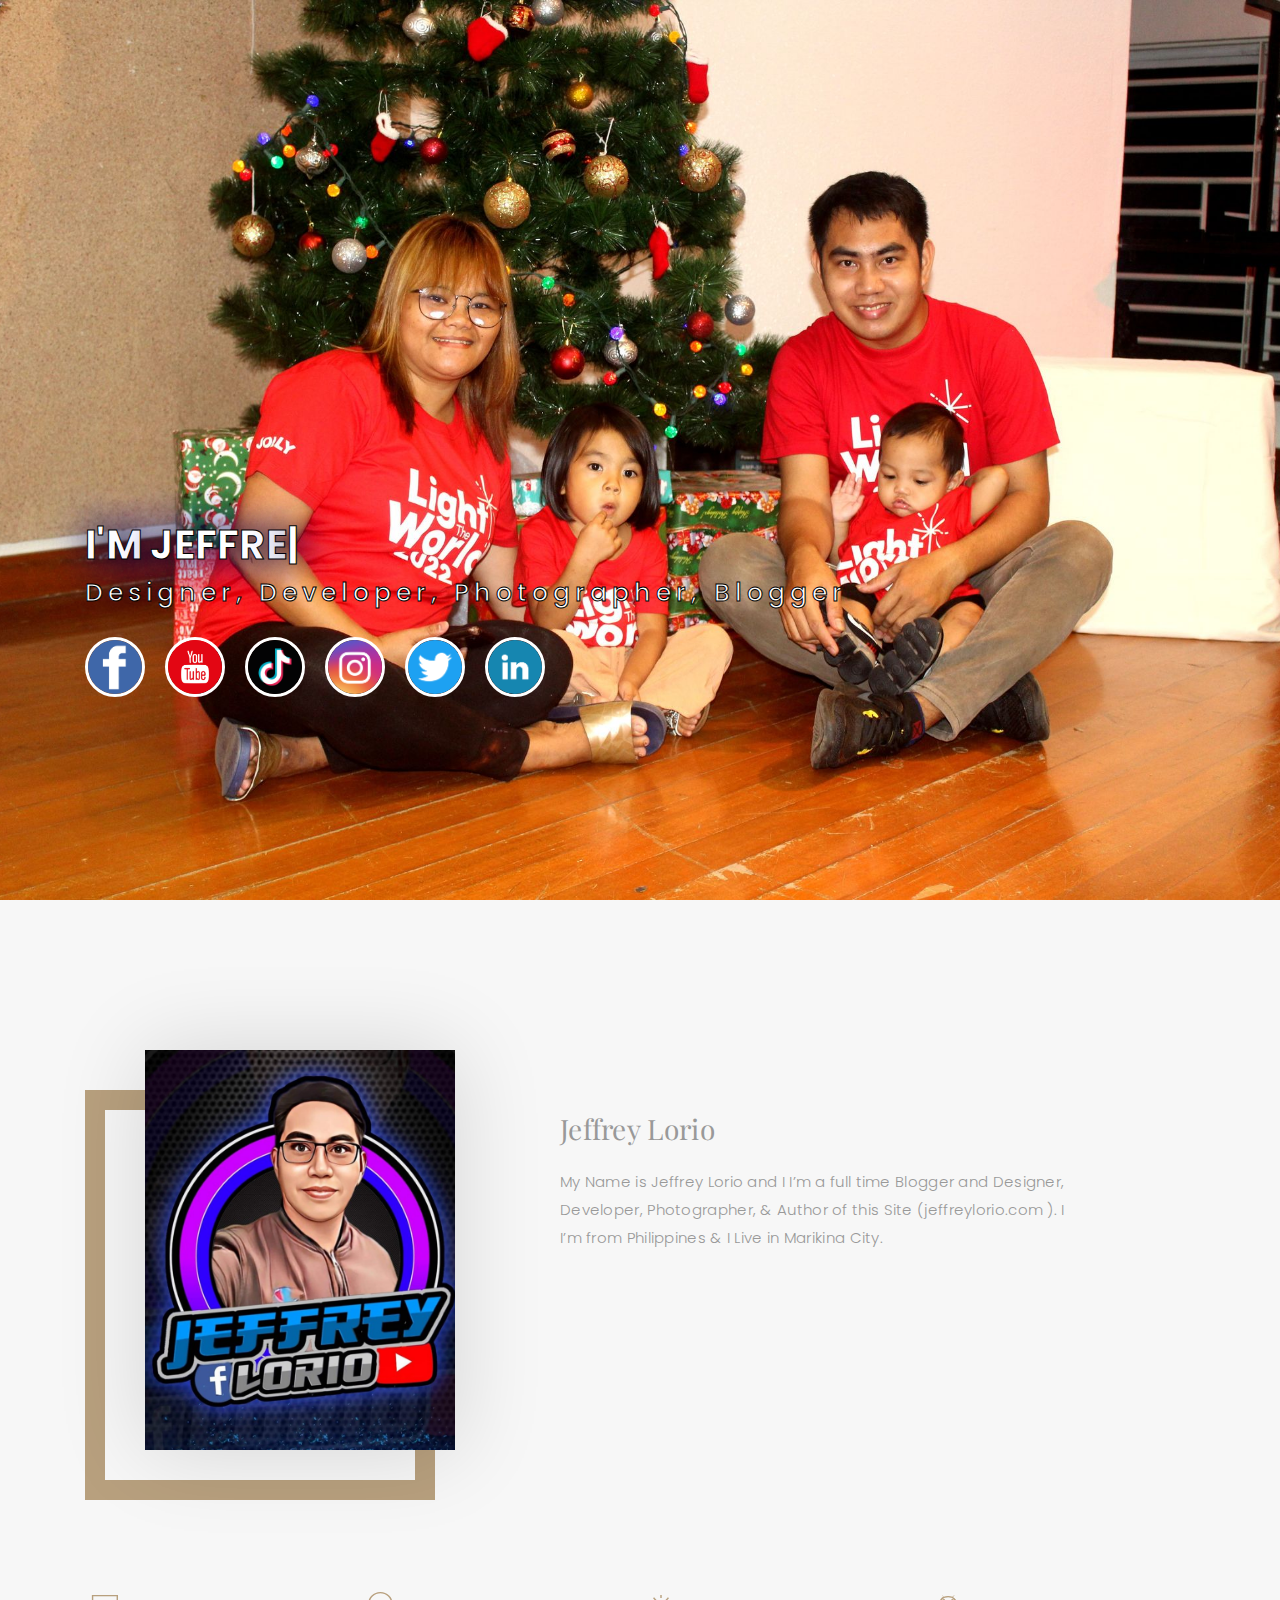
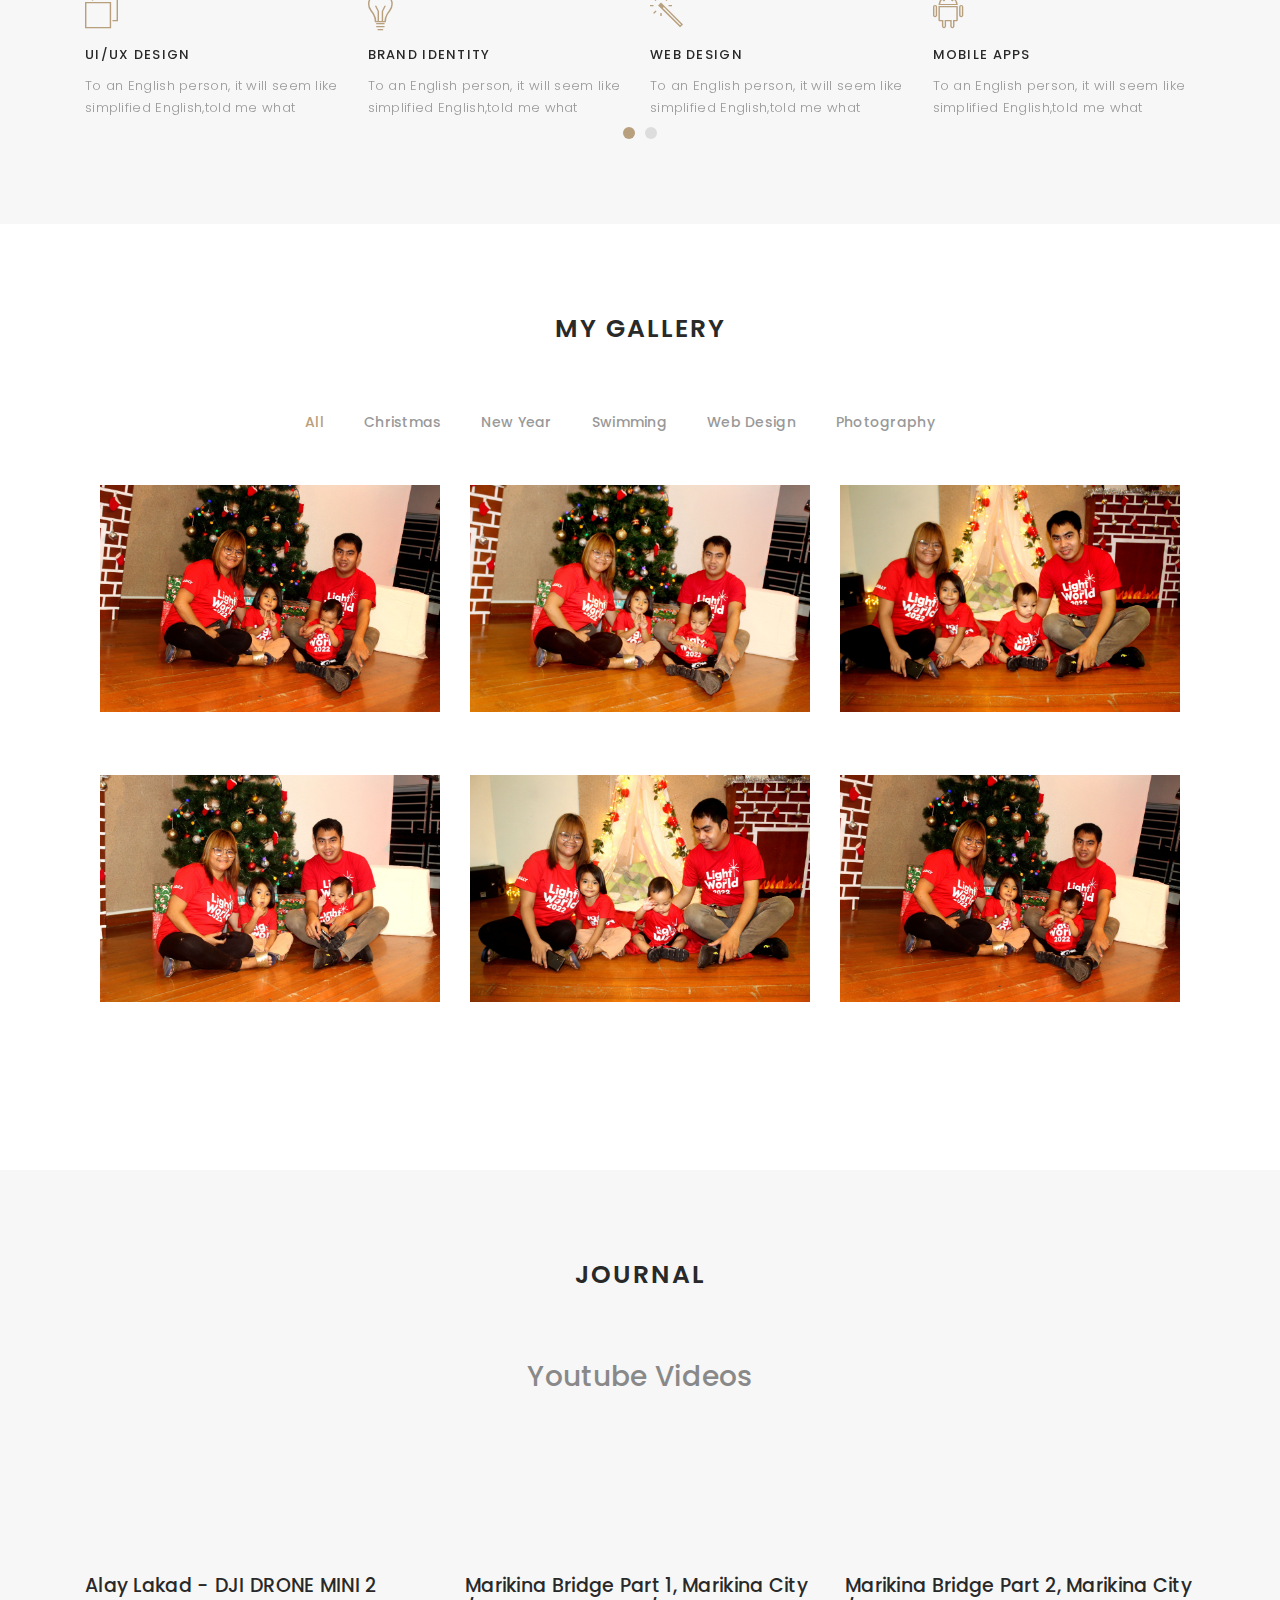
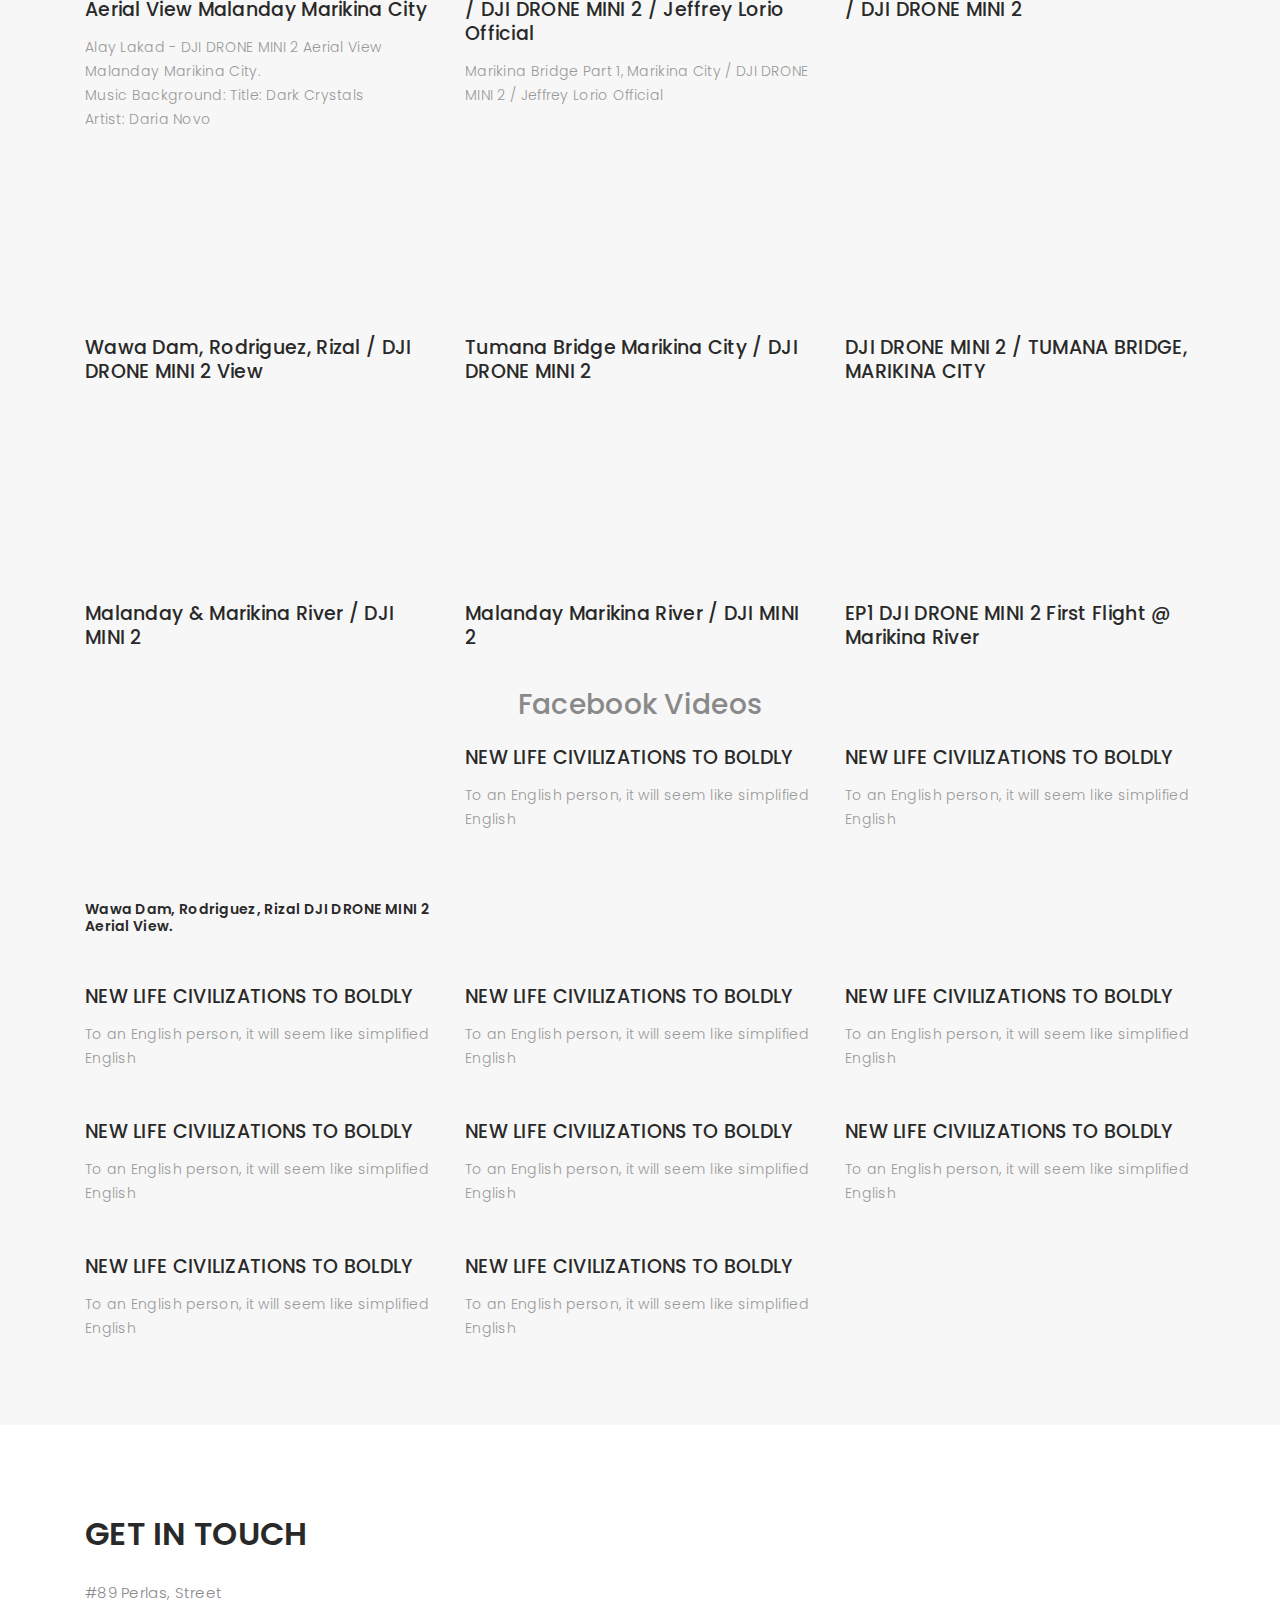
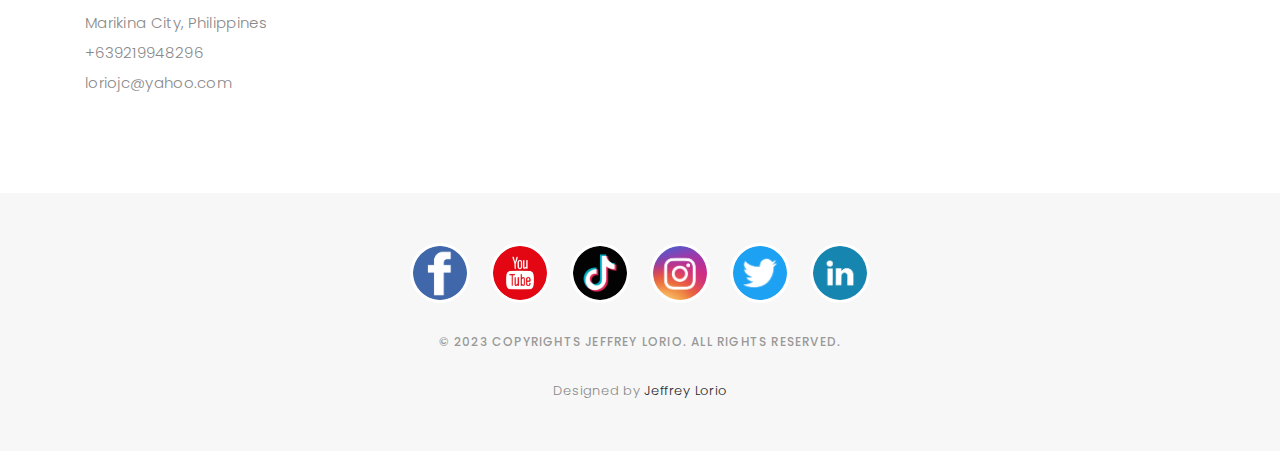
<file: index.html>
<!DOCTYPE html>
<html lang="en">

<head>
  <!-- meta -->
  <meta name="facebook-domain-verification" content="1snrlpv81e99kin73t524n8pfy1gpe" />
  <meta name="facebook-domain-verification" content="gnbxx4c1v039atag411niq897tnkrk" />
  <meta charset="utf-8">
  <meta content="width=device-width, initial-scale=1.0" name="viewport">

  <title>Jeffrey Lorio</title>
  <meta content="" name="keywords">
  <meta content="" name="description">

  <!-- Google Fonts -->
  <link href="https://fonts.googleapis.com/css?family=Poppins:300,300i,400,400i,500,500i,600,600i,700,700i|Playfair+Display:400,400i,700,700i,900,900i" rel="stylesheet">

  <!-- Bootstrap CSS File -->
  <link href="lib/bootstrap/css/bootstrap.min.css" rel="stylesheet">

  <!-- Libraries CSS Files -->
  <link href="lib/ionicons/css/ionicons.min.css" rel="stylesheet">
  <link href="lib/owlcarousel/assets/owl.carousel.min.css" rel="stylesheet">
  <link href="lib/magnific-popup/magnific-popup.css" rel="stylesheet">
  <link href="lib/hover/hover.min.css" rel="stylesheet">

  <!-- Main Stylesheet File -->
  <link href="css/style.css" rel="stylesheet">

  <!-- Responsive css -->
  <link href="css/responsive.css" rel="stylesheet">

  <!-- Favicon -->
  <link rel="shortcut icon" href="images/favicon.png">

  <!-- =======================================================
    Theme Name: Folio
    Theme URL: https://bootstrapmade.com/folio-bootstrap-portfolio-template/
    Author: BootstrapMade.com
    Author URL: https://bootstrapmade.com
  ======================================================= -->
</head>

<body>

  
  <!-- start section navbar -->
  <nav id="main-nav">
    <div class="row">
      <div class="container">

        <div class="logo">
          <a href="index.html"><img src="images/logo.png" alt="logo"></a>
        </div>

        <div class="responsive"><i data-icon="m" class="ion-navicon-round"></i></div>

        <ul class="nav-menu list-unstyled"> 
          <li><a href="#header" class="smoothScroll">Home</a></li>
          <li><a href="#about" class="smoothScroll">About</a></li>
          <li><a href="#portfolio" class="smoothScroll">My Gallery</a></li>
          <li><a href="#journal" class="smoothScroll">Blog</a></li>
          <li><a href="#contact" class="smoothScroll">Contact</a></li>
        </ul>
         <!-- google plugins -->
          <script async src="https://cse.google.com/cse.js?cx=87b4c21910dfd40d7">
          </script>
          <div class="gcse-search"></div>
          <!-- end of google plugins -->

      </div>
    </div>
  </nav>
  <!-- End section navbar -->


  <!-- start section header -->
  <div id="header" class="home">

    <div class="container">
      <div class="header-content">
        <h1>I'm <span class="typed"></span></h1>
        <p>designer, developer, photographer, blogger</p>

        <ul class="list-unstyled list-social">
           <li><a href="https://www.facebook.com/jeffreylorio26"><img src="images/icons/facebook.png" alt="facebook" class="img-icons"></a></li>
           <li><a href="https://www.youtube.com/@jeffreylorio"><img src="images/icons/youtube.png" alt="youtube" class="img-icons"></a></li>
           <li><a href="https://www.tiktok.com/@jeffreycondatlori"><img src="images/icons/tiktok.png" alt="tiktok" class="img-icons"></a></li>
           <li><a href="https://www.instagram.com/jeffreylorio"><img src="images/icons/instagram.png" alt="instagram" class="img-icons"></a></li>
           <li><a href="#"><img src="images/icons/twitter.png" alt="twitter" class="img-icons"></a></li>
           <li><a href="https://www.linkedin.com/in/jeffreylorioofficial"><img src="images/icons/LinkedIn.png" alt="LinkedIn" class="img-icons"></a></li>
           
        </ul>
      </div>
    </div>
  </div>
  <!-- End section header -->


  <!-- start section about us -->
  <div id="about" class="paddsection">
    <div class="container">
      <div class="row justify-content-between">

        <div class="col-lg-4 ">
          <div class="div-img-bg">
            <div class="about-img">
              <img src="images/me.jpg" class="img-responsive" alt="me">
            </div>
          </div>
        </div>

        <div class="col-lg-7">
          <div class="about-descr">

            <p class="p-heading">Jeffrey Lorio</p>
            <p class="separator">My Name is Jeffrey Lorio and I I’m a full time Blogger and Designer, Developer, Photographer, & Author of this Site (jeffreylorio.com ). I I’m  from Philippines & I Live in Marikina City.</p>

          </div>

        </div>
      </div>
    </div>
  </div>
  <!-- end section about us -->


  <!-- start section services -->
  <div id="services">
    <div class="container">

        <div class="services-carousel owl-theme">

          <div class="services-block">

            <i class="ion-ios-browsers-outline"></i>
            <span>UI/UX DESIGN</span>
            <p class="separator">To an English person, it will seem like simplified English,told me what </p>

          </div>

          <div class="services-block">

            <i class="ion-ios-lightbulb-outline"></i>
            <span>BRAND IDENTITY</span>
            <p class="separator">To an English person, it will seem like simplified English,told me what </p>

          </div>

          <div class="services-block">

            <i class="ion-ios-color-wand-outline"></i>
            <span>WEB DESIGN</span>
            <p class="separator">To an English person, it will seem like simplified English,told me what </p>

          </div>

          <div class="services-block">

            <i class="ion-social-android-outline"></i>
            <span>MOBILE APPS</span>
            <p class="separator">To an English person, it will seem like simplified English,told me what </p>

          </div>

          <div class="services-block">

            <i class="ion-ios-analytics-outline"></i>
            <span>Analytics</span>
            <p class="separator">To an English person, it will seem like simplified English,told me what </p>

          </div>

          <div class="services-block">

            <i class="ion-ios-camera-outline"></i>
            <span>PHOTOGRAPHY</span>
            <p class="separator">To an English person, it will seem like simplified English,told me what </p>

          </div>

        </div>

    </div>

  </div>
  <!-- end section services -->


  <!-- start section portfolio -->
  <div id="portfolio" class="text-center paddsection">

    <div class="container">
      <div class="section-title text-center">
        <h2>My Gallery</h2>
      </div>
    </div>

    <div class="container">
      <div class="row">
        <div class="col-md-12">

          <div class="portfolio-list">

            <ul class="nav list-unstyled" id="portfolio-flters">
              <li class="filter filter-active" data-filter=".all">all</li>
              <li class="filter" data-filter=".branding">Christmas</li>
              <li class="filter" data-filter=".mockups">New Year</li>
              <li class="filter" data-filter=".uikits">Swimming</li>
              <li class="filter" data-filter=".webdesign">web design</li>
              <li class="filter" data-filter=".photography">photography</li>
            </ul>

          </div>

          <div class="portfolio-container">

            <div class="col-lg-4 col-md-6 portfolio-thumbnail all branding uikits webdesign">
              <a class="popup-img" href="images/portfolio/1.jpg">
                <img src="images/portfolio/1.jpg" alt="img">
              </a>
            </div>

            <div class="col-lg-4 col-md-6 portfolio-thumbnail all mockups uikits photography">
              <a class="popup-img" href="images/portfolio/2.jpg">
                <img src="images/portfolio/2.jpg"  alt="img">
              </a>
            </div>

            <div class="col-lg-4 col-md-6 portfolio-thumbnail all branding webdesig photographyn">
              <a class="popup-img" href="images/portfolio/3.jpg">
                <img src="images/portfolio/3.jpg" alt="img">
              </a>
            </div>

            <div class="col-lg-4 col-md-6 portfolio-thumbnail all mockups webdesign photography">
              <a class="popup-img" href="images/portfolio/4.jpg">
                <img src="images/portfolio/4.jpg" alt="img">
              </a>
            </div>

            <div class="col-lg-4 col-md-6 portfolio-thumbnail all branding uikits photography">
              <a class="popup-img" href="images/portfolio/5.jpg">
                <img src="images/portfolio/5.jpg" alt="img">
              </a>
            </div>

            <div class="col-lg-4 col-md-6 portfolio-thumbnail all mockups uikits webdesign">
              <a class="popup-img" href="images/portfolio/6.jpg">
                <img src="images/portfolio/6.jpg" alt="img">
              </a>
            </div>

          </div>
        </div>
      </div>
    </div>

  </div>
  <!-- End section portfolio -->


  <!-- start section journal -->
  <div id="journal" class="text-left paddsection">

    <div class="container">
      <div class="section-title text-center">
        <h2>journal</h2>
      </div>
    </div>

    <div class="container">
      <div class="journal-block">
        
        <div>
          <h3 style="text-align: center;">Youtube Videos</h3>
        </div>
        <div class="row">

          <div class="col-lg-4 col-md-6">
            <div class="journal-info">

<!--               <a href="">blog-single.html<img src="images/blog-post-1.jpg" class="img-responsive" alt="img"></a> -->
               <iframe  src="https://www.youtube.com/embed/D67USR6W3lQ" title="YouTube video player" frameborder="0" allow="accelerometer; autoplay; clipboard-write; encrypted-media; gyroscope; picture-in-picture; web-share" allowfullscreen></iframe>
             
              <div class="journal-txt">

                <h4><a href="https://youtu.be/D67USR6W3lQ">Alay Lakad - DJI DRONE MINI 2 Aerial View Malanday Marikina City</a></h4>
                <p class="separator"> Alay Lakad - DJI DRONE MINI 2 Aerial View Malanday Marikina City.</p>
                <p>Music Background: Title: Dark Crystals</p>
                <p>Artist: Daria Novo</p>
              </div>
            </div>
          </div>
          
          <div class="col-lg-4 col-md-6">
            <div class="journal-info">
<!--               <a href=""><img src="images/blog-post-2.jpg" class="img-responsive" alt="img"></a> -->
              <iframe src="https://www.youtube.com/embed/Lg07vvWUYMY" title="YouTube video player" frameborder="0" allow="accelerometer; autoplay; clipboard-write; encrypted-media; gyroscope; picture-in-picture; web-share" allowfullscreen></iframe>
              <div class="journal-txt">
                <h4><a>Marikina Bridge Part 1, Marikina City / DJI DRONE MINI 2 / Jeffrey Lorio Official</a></h4>
                <p class="separator">Marikina Bridge Part 1, Marikina City / DJI DRONE MINI 2 / Jeffrey Lorio Official
                </p>
              </div>
            </div>
          </div>

          <div class="col-lg-4 col-md-6">
            <div class="journal-info">
  <!--        <a href=""><img src="images/blog-post-3.jpg" class="img-responsive" alt="img"></a> -->
             <iframe src="https://www.youtube.com/embed/uToIGL6GZNo" title="YouTube video player" frameborder="0" allow="accelerometer; autoplay; clipboard-write; encrypted-media; gyroscope; picture-in-picture; web-share" allowfullscreen></iframe>
              <div class="journal-txt">
                <h4><a>Marikina Bridge Part 2, Marikina City / DJI DRONE MINI 2</a></h4>
                <p class="separator">
                </p>
              </div>
            </div>
          </div>
          
         
          <div class="col-lg-4 col-md-6">
            <div class="journal-info">
    <!--      <a><img src="images/blog-post-4.jpg" class="img-responsive" alt="img"></a> -->
             <iframe src="https://www.youtube.com/embed/qSOPVNP46yo" title="YouTube video player" frameborder="0" allow="accelerometer; autoplay; clipboard-write; encrypted-media; gyroscope; picture-in-picture; web-share" allowfullscreen></iframe>
              <div class="journal-txt">
                <h4><a>Wawa Dam, Rodriguez, Rizal / DJI DRONE MINI 2 View</a></h4>
                <p class="separator">
                </p>
              </div>
            </div>
          </div>
          <!--end copy-->
          
           
          <div class="col-lg-4 col-md-6">
            <div class="journal-info">
    <!--       <a><img src="images/blog-post-5.jpg" class="img-responsive" alt="img"></a>  -->
             <iframe src="https://www.youtube.com/embed/RERdwPzhQMQ" title="YouTube video player" frameborder="0" allow="accelerometer; autoplay; clipboard-write; encrypted-media; gyroscope; picture-in-picture; web-share" allowfullscreen></iframe>
              <div class="journal-txt">
                <h4><a>Tumana Bridge Marikina City / DJI DRONE MINI 2</a></h4>
                <p class="separator">
                </p>
              </div>
            </div>
          </div>
          <!--end copy-->
          
          
          <div class="col-lg-4 col-md-6">
            <div class="journal-info">
          <!--    <a><img src="images/blog-post-6.jpg" class="img-responsive" alt="img"></a>  -->
              <iframe src="https://www.youtube.com/embed/WElVs4HtCqU" title="YouTube video player" frameborder="0" allow="accelerometer; autoplay; clipboard-write; encrypted-media; gyroscope; picture-in-picture; web-share" allowfullscreen></iframe>  
              <div class="journal-txt">
              <h4><a>DJI DRONE MINI 2 / TUMANA BRIDGE, MARIKINA CITY</a></h4>
              <p class="separator">
                </p>
              </div>
            </div>
          </div>
          <!--end copy-->
          
       
          <div class="col-lg-4 col-md-6">
            <div class="journal-info">
         <!--     <a><img src="images/blog-post-7.jpg" class="img-responsive" alt="img"></a>  -->
              <iframe src="https://www.youtube.com/embed/hgqkPUeEt34" title="YouTube video player" frameborder="0" allow="accelerometer; autoplay; clipboard-write; encrypted-media; gyroscope; picture-in-picture; web-share" allowfullscreen></iframe>
              <div class="journal-txt">
                <h4><a>Malanday & Marikina River / DJI MINI 2</a></h4>
                <p class="separator">
                </p>
              </div>
            </div>
          </div>
          <!--end copy-->
          
          
          <div class="col-lg-4 col-md-6">
            <div class="journal-info">
         <!--     <a><img src="images/blog-post-8.jpg" class="img-responsive" alt="img"></a>  -->
              <iframe src="https://www.youtube.com/embed/1OZ2jicxDRc" title="YouTube video player" frameborder="0" allow="accelerometer; autoplay; clipboard-write; encrypted-media; gyroscope; picture-in-picture; web-share" allowfullscreen></iframe>
              <div class="journal-txt">
                <h4><a>Malanday Marikina River / DJI MINI 2</a></h4>
                <p class="separator">
                </p>
              </div>
            </div>
          </div>
          <!--end copy-->
          
           
          <div class="col-lg-4 col-md-6">
            <div class="journal-info">
        <!--    <a><img src="images/blog-post-9.jpg" class="img-responsive" alt="img"></a>  -->
              <iframe src="https://www.youtube.com/embed/cZU-kNMGG9I" title="YouTube video player" frameborder="0" allow="accelerometer; autoplay; clipboard-write; encrypted-media; gyroscope; picture-in-picture; web-share" allowfullscreen></iframe>
              <div class="journal-txt">
                <h4><a>EP1 DJI DRONE MINI 2 First Flight @ Marikina River</a></h4>
                <p class="separator">
                </p>
              </div>
            </div>
          </div>
          <!--end copy-->
        </div>
        
        
        <div>
          <h3 style="text-align: center;">Facebook Videos</h3>
        </div>
        
        <div class="row">
          <div class="col-lg-4 col-md-6">
            <div class="journal-info">
    <!--          <a><img src="images/blog-post-10.jpg" class="img-responsive" alt="img"></a>  -->
              <iframe src="https://www.facebook.com/plugins/video.php?height=314&href=https%3A%2F%2Fwww.facebook.com%2Fjeffreylorio26%2Fvideos%2F948506766332019%2F&show_text=false&width=560&t=0" style="border:none;overflow:hidden" scrolling="no" frameborder="0" allowfullscreen="true" allow="autoplay; clipboard-write; encrypted-media; picture-in-picture; web-share" allowFullScreen="true"></iframe>
              <div class="journal-txt">
                <h4><a">Wawa Dam, Rodriguez, Rizal DJI DRONE MINI 2 Aerial View.</a></h4>
                <p class="separator">
                </p>
              </div>
            </div>
          </div>
          <!--end copy-->
          
          
          <div class="col-lg-4 col-md-6">
            <div class="journal-info">
     <!--       <a><img src="images/blog-post-11.jpg" class="img-responsive" alt="img"></a>  -->
              
              <div class="journal-txt">
                <h4><a href="blog-single.html">NEW LIFE CIVILIZATIONS TO BOLDLY</a></h4>
                <p class="separator">To an English person, it will seem like simplified English
                </p>
              </div>
            </div>
          </div>
          <!--end copy-->
          
           
          <div class="col-lg-4 col-md-6">
            <div class="journal-info">
  <!--            <a><img src="images/blog-post-12.jpg" class="img-responsive" alt="img"></a>  -->
              
              <div class="journal-txt">
                <h4><a href="blog-single.html">NEW LIFE CIVILIZATIONS TO BOLDLY</a></h4>
                <p class="separator">To an English person, it will seem like simplified English
                </p>
              </div>
            </div>
          </div>
          <!--end copy-->
          
          <div class="col-lg-4 col-md-6">
            <div class="journal-info">
  <!--            <a><img src="images/blog-post-13.jpg" class="img-responsive" alt="img"></a>  -->
              
              <div class="journal-txt">
                <h4><a href="blog-single.html">NEW LIFE CIVILIZATIONS TO BOLDLY</a></h4>
                <p class="separator">To an English person, it will seem like simplified English
                </p>
              </div>
            </div>
          </div>
          <!--end copy-->
          
          
          <div class="col-lg-4 col-md-6">
            <div class="journal-info">
  <!--            <a><img src="images/blog-post-14.jpg" class="img-responsive" alt="img"></a>  -->
              
              <div class="journal-txt">
                <h4><a href="blog-single.html">NEW LIFE CIVILIZATIONS TO BOLDLY</a></h4>
                <p class="separator">To an English person, it will seem like simplified English
                </p>
              </div>
            </div>
          </div>
          <!--end copy-->
          
           
          <div class="col-lg-4 col-md-6">
            <div class="journal-info">
  <!--            <a><img src="images/blog-post-15.jpg" class="img-responsive" alt="img"></a>  -->
              
              <div class="journal-txt">
                <h4><a href="blog-single.html">NEW LIFE CIVILIZATIONS TO BOLDLY</a></h4>
                <p class="separator">To an English person, it will seem like simplified English
                </p>
              </div>
            </div>
          </div>
          <!--end copy-->
          
          
          <div class="col-lg-4 col-md-6">
            <div class="journal-info">
 <!--             <a><img src="images/blog-post-16.jpg" class="img-responsive" alt="img"></a>  -->
              
              <div class="journal-txt">
                <h4><a href="blog-single.html">NEW LIFE CIVILIZATIONS TO BOLDLY</a></h4>
                <p class="separator">To an English person, it will seem like simplified English
                </p>
              </div>
            </div>
          </div>
          <!--end copy-->
          
           
          <div class="col-lg-4 col-md-6">
            <div class="journal-info">
  <!--            <a><img src="images/blog-post-17.jpg" class="img-responsive" alt="img"></a>  -->
              
              <div class="journal-txt">
                <h4><a href="blog-single.html">NEW LIFE CIVILIZATIONS TO BOLDLY</a></h4>
                <p class="separator">To an English person, it will seem like simplified English
                </p>
              </div>
            </div>
          </div>
          <!--end copy-->
          
          
          <div class="col-lg-4 col-md-6">
            <div class="journal-info">
  <!--            <a><img src="images/blog-post-18.jpg" class="img-responsive" alt="img"></a>  -->
              
              <div class="journal-txt">
                <h4><a href="blog-single.html">NEW LIFE CIVILIZATIONS TO BOLDLY</a></h4>
                <p class="separator">To an English person, it will seem like simplified English
                </p>
              </div>
            </div>
          </div>
          <!--end copy-->
          
           
          <div class="col-lg-4 col-md-6">
            <div class="journal-info">
  <!--            <a><img src="images/blog-post-19.jpg" class="img-responsive" alt="img"></a>  -->
              
              <div class="journal-txt">
                <h4><a href="blog-single.html">NEW LIFE CIVILIZATIONS TO BOLDLY</a></h4>
                <p class="separator">To an English person, it will seem like simplified English
                </p>
              </div>
            </div>
          </div>
          <!--end copy-->
          
          
          <div class="col-lg-4 col-md-6">
            <div class="journal-info">
  <!--            <a><img src="images/blog-post-20.jpg" class="img-responsive" alt="img"></a> -->
              
              <div class="journal-txt">
                <h4><a href="blog-single.html">NEW LIFE CIVILIZATIONS TO BOLDLY</a></h4>
                <p class="separator">To an English person, it will seem like simplified English
                </p>
              </div>
            </div>
          </div>
          <!--end copy-->
        </div>
        
        
      </div>
    </div>

  </div>
  <!-- End section journal -->


  <!-- start sectoion contact -->
  <div id="contact" class="paddsection">
    <div class="container">
      <div class="contact-block1">
        <div class="row">

          <div class="col-lg-6">
            <div class="contact-contact">

              <h2 class="mb-30">GET IN TOUCH</h2>

              <ul class="contact-details">
                <li><span>#89 Perlas, Street</span></li>
                <li><span>Marikina City, Philippines</span></li>
                <li><span>+639219948296</span></li>
                <li><span>loriojc@yahoo.com</span></li>
              </ul>

            </div>
          </div>

<!--           <div class="col-lg-6">
            <form action="" method="post" role="form" class="contactForm">
              <div class="row">

                <div id="sendmessage">Your message has been sent. Thank you!</div>
                <div id="errormessage"></div>

                <div class="col-lg-6">
                  <div class="form-group contact-block1">
                    <input type="text" name="name" class="form-control" id="name" placeholder="Your Name" data-rule="minlen:4" data-msg="Please enter at least 4 chars" />
                    <div class="validation"></div>
                  </div>
                </div>

                <div class="col-lg-6">
                  <div class="form-group">
                    <input type="email" class="form-control" name="email" id="email" placeholder="Your Email" data-rule="email" data-msg="Please enter a valid email" />
                    <div class="validation"></div>
                  </div>
                </div>

                <div class="col-lg-12">
                  <div class="form-group">
                    <input type="text" class="form-control" name="subject" id="subject" placeholder="Subject" data-rule="minlen:4" data-msg="Please enter at least 8 chars of subject" />
                    <div class="validation"></div>
                  </div>
                </div>

                <div class="col-lg-12">
                  <div class="form-group">
                    <textarea class="form-control" name="message" rows="12" data-rule="required" data-msg="Please write something for us" placeholder="Message"></textarea>
                    <div class="validation"></div>
                  </div>
                </div>

                <div class="col-lg-12">
                  <input type="submit" class="btn btn-defeault btn-send" value="Send message">
                </div>

              </div>
            </form>
          </div> -->
        </div>
      </div>
    </div>
  </div>
  <!-- start sectoion contact -->

   <!-- Messenger Chat Plugin Code -->
    <div id="fb-root"></div>

    <!-- Your Chat Plugin code -->
    <div id="fb-customer-chat" class="fb-customerchat">
    </div>

    <script>
      var chatbox = document.getElementById('fb-customer-chat');
      chatbox.setAttribute("page_id", "101291988451959");
      chatbox.setAttribute("attribution", "biz_inbox");
    </script>

    <!-- Your SDK code -->
    <script>
      window.fbAsyncInit = function() {
        FB.init({
          xfbml            : true,
          version          : 'v16.0'
        });
      };

      (function(d, s, id) {
        var js, fjs = d.getElementsByTagName(s)[0];
        if (d.getElementById(id)) return;
        js = d.createElement(s); js.id = id;
        js.src = 'https://connect.facebook.net/en_US/sdk/xfbml.customerchat.js';
        fjs.parentNode.insertBefore(js, fjs);
      }(document, 'script', 'facebook-jssdk'));
    </script>               
          
                  
                  
                  
                  

  <!-- start section footer -->
  <div id="footer" class="text-center">
    <div class="container">
      <div class="socials-media text-center">

        <ul class="list-unstyled">
           <li><a href="https://www.facebook.com/jeffreylorio26"><img src="images/icons/facebook.png" alt="facebook" class="img-icons"></a></li>
           <li><a href="https://www.youtube.com/@jeffreylorio"><img src="images/icons/youtube.png" alt="youtube" class="img-icons"></a></li>
           <li><a href="https://www.tiktok.com/@jeffreycondatlori"><img src="images/icons/tiktok.png" alt="tiktok" class="img-icons"></a></li>
           <li><a href="https://www.instagram.com/jeffreylorio"><img src="images/icons/instagram.png" alt="instagram" class="img-icons"></a></li>
           <li><a href="#"><img src="images/icons/twitter.png" alt="twitter" class="img-icons"></a></li>
           <li><a href="https://www.linkedin.com/in/jeffreylorioofficial"><img src="images/icons/LinkedIn.png" alt="LinkedIn" class="img-icons"></a></li>
           
        </ul>

      </div>

      <p>&copy; 2023 Copyrights Jeffrey Lorio. All rights reserved.</p>

      <div class="credits">
        <!--
          All the links in the footer should remain intact.
          You can delete the links only if you purchased the pro version.
          Licensing information: https://bootstrapmade.com/license/
          Purchase the pro version with working PHP/AJAX contact form: https://bootstrapmade.com/buy/?theme=Folio
        -->
        Designed by <a href="https://https://www.facebook.com/jeffrox29/">Jeffrey Lorio</a>
      </div>

    </div>
  </div>
  <!-- End section footer -->

  <!-- JavaScript Libraries -->
  <script src="lib/jquery/jquery.min.js"></script>
  <script src="lib/jquery/jquery-migrate.min.js"></script>
  <script src="lib/bootstrap/js/bootstrap.bundle.min.js"></script>
  <script src="lib/typed/typed.js"></script>
  <script src="lib/owlcarousel/owl.carousel.min.js"></script>
  <script src="lib/magnific-popup/magnific-popup.min.js"></script>
  <script src="lib/isotope/isotope.pkgd.min.js"></script>

  <!-- Contact Form JavaScript File -->
  <script src="contactform/contactform.js"></script>

  <!-- Template Main Javascript File -->
  <script src="js/main.js"></script>

</body>

</html>
</file>
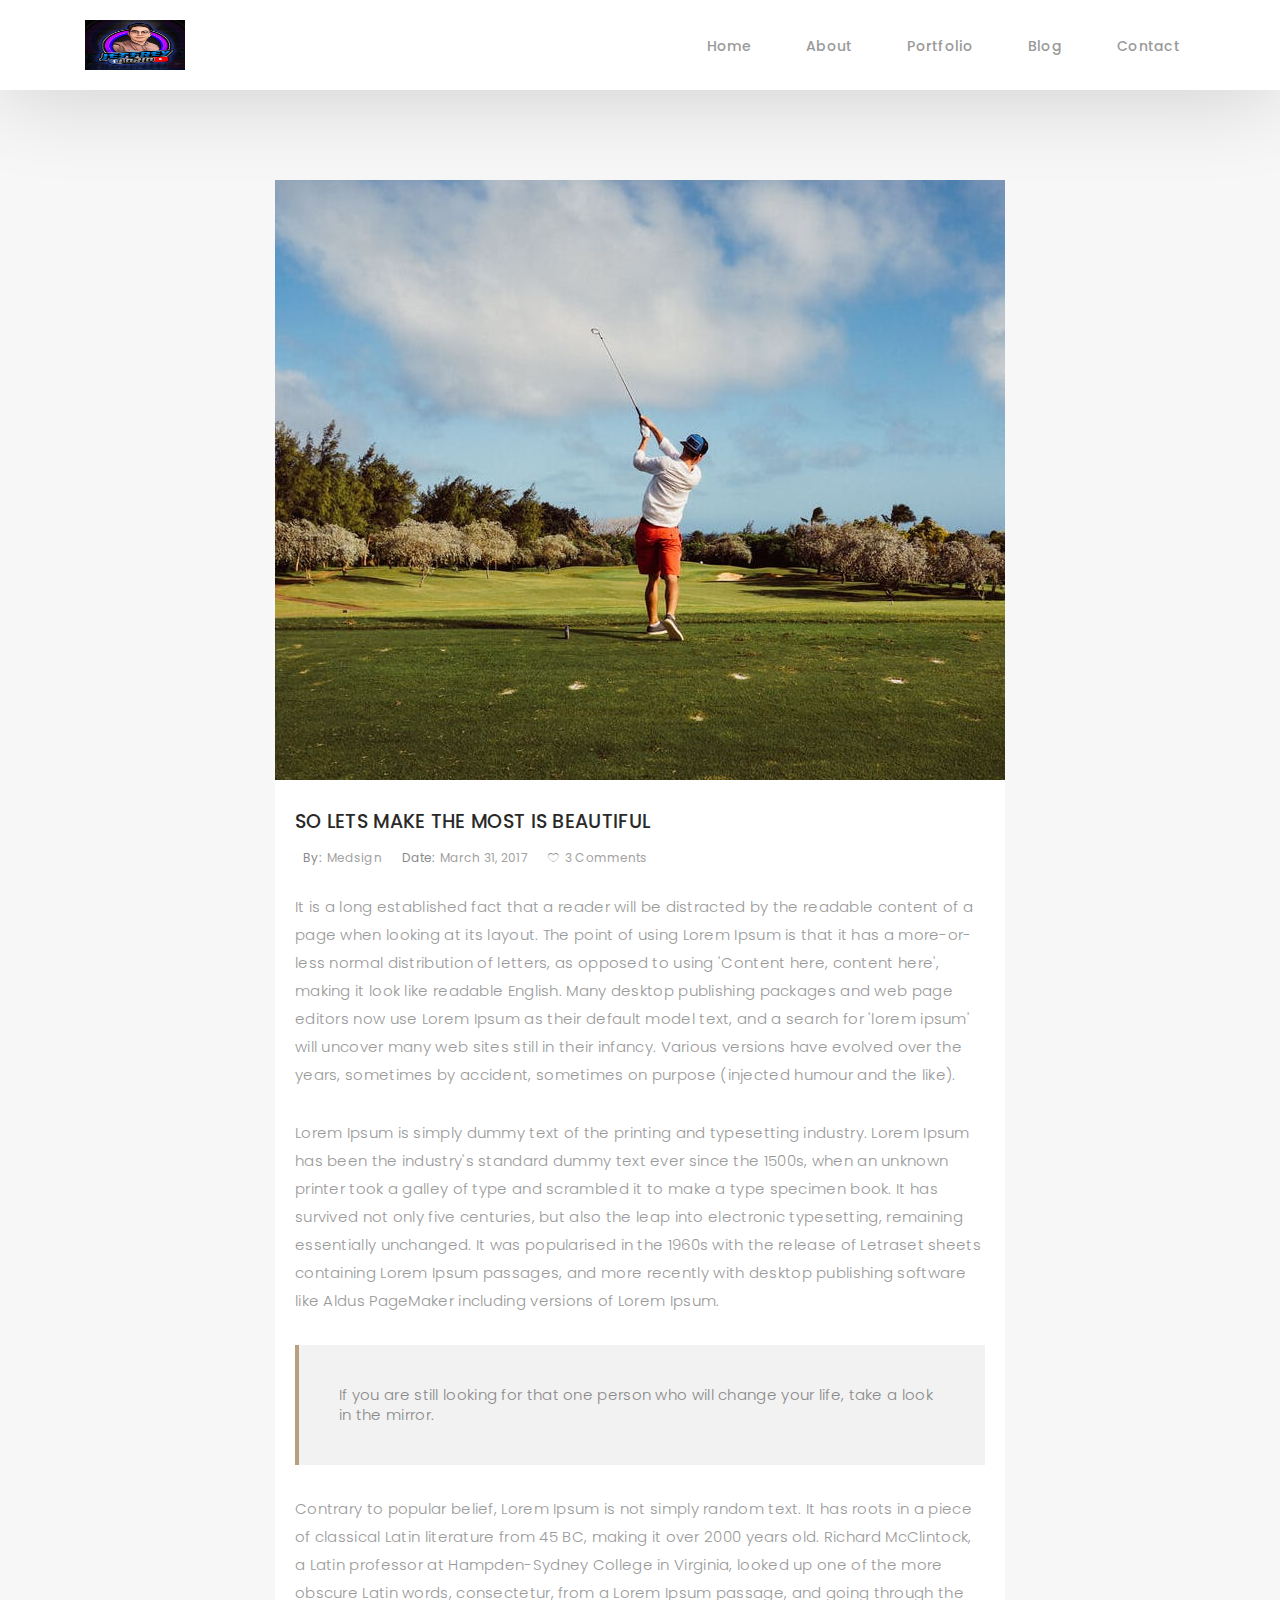
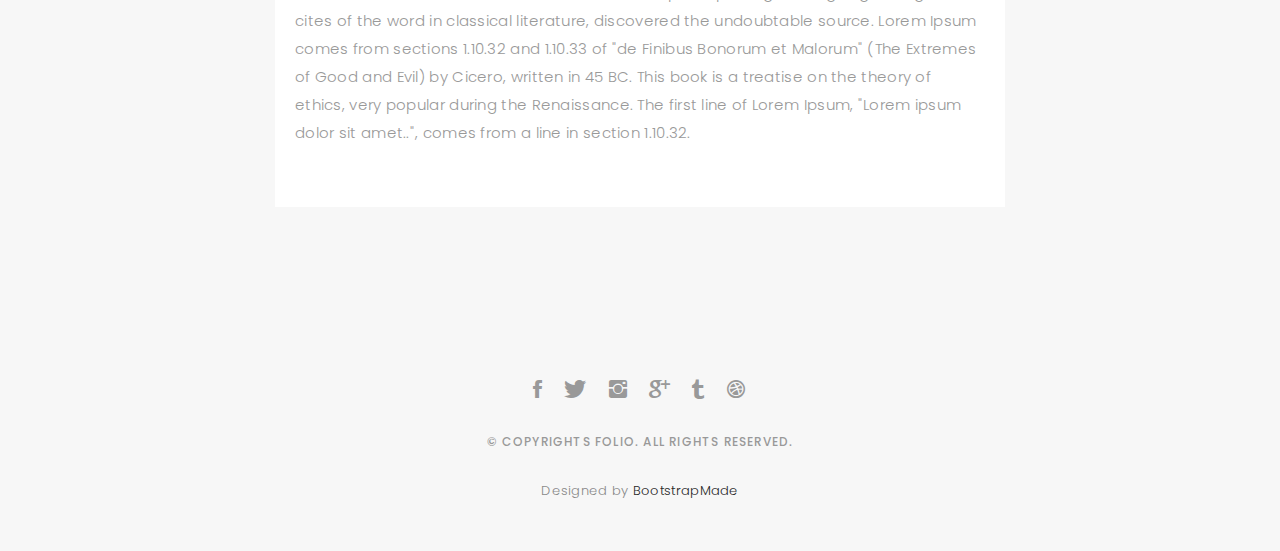
<file: blog-single.html>
<!DOCTYPE html>
<html lang="en">

<head>
  <!-- meta -->
  <meta charset="utf-8">
  <meta content="width=device-width, initial-scale=1.0" name="viewport">

  <title>Folio - Blog Singlee</title>
  <meta content="" name="keywords">
  <meta content="" name="description">

  <!-- Google Fonts -->
  <link href="https://fonts.googleapis.com/css?family=Poppins:300,300i,400,400i,500,500i,600,600i,700,700i|Playfair+Display:400,400i,700,700i,900,900i" rel="stylesheet">

  <!-- Bootstrap CSS File -->
  <link href="lib/bootstrap/css/bootstrap.min.css" rel="stylesheet">

  <!-- Libraries CSS Files -->
  <link href="lib/ionicons/css/ionicons.min.css" rel="stylesheet">
  <link href="lib/owlcarousel/assets/owl.carousel.min.css" rel="stylesheet">
  <link href="lib/magnific-popup/magnific-popup.css" rel="stylesheet">
  <link href="lib/hover/hover.min.css" rel="stylesheet">

  <!-- Blog Stylesheet File -->
  <link href="css/blog.css" rel="stylesheet">

  <!-- Main Stylesheet File -->
  <link href="css/style.css" rel="stylesheet">

  <!-- Responsive css -->
  <link href="css/responsive.css" rel="stylesheet">

  <!-- Favicon -->
  <link rel="shortcut icon" href="images/favicon.png">

  <!-- =======================================================
    Theme Name: Folio
    Theme URL: https://bootstrapmade.com/folio-bootstrap-portfolio-template/
    Author: BootstrapMade.com
    Author URL: https://bootstrapmade.com
  ======================================================= -->
</head>

<body>

  <!-- start section navbar -->
  <nav id="main-nav-subpage" class="subpage-nav">
    <div class="row">
      <div class="container">

        <div class="logo">
          <a href="index.html"><img src="images/logo.png" alt="logo"></a>
        </div>

        <div class="responsive"><i data-icon="m" class="ion-navicon-round"></i></div>

        <ul class="nav-menu list-unstyled">
          <li><a href="#homee" class="smoothScroll">Home</a></li>
          <li><a href="#about" class="smoothScroll">About</a></li>
          <li><a href="#portfolio" class="smoothScroll">Portfolio</a></li>
          <li><a href="#blog" class="smoothScroll">Blog</a></li>
          <li><a href="#contact" class="smoothScroll">Contact</a></li>
        </ul>
      </div>
    </div>
  </nav>
  <!-- End section navbar -->
  <!-- start section main content -->
  <div class="main-content paddsection">
    <div class="container">
      <div class="row justify-content-center">
        <div class="col-md-8 col-md-offset-2">
          <div class="row">
            <div class="container-main single-main">
              <div class="col-md-12">
                <div class="block-main mb-30">
                  <img src="images/blog-post-big.jpg" class="img-responsive" alt="reviews2">
                  <div class="content-main single-post padDiv">
                    <div class="journal-txt">
                      <h4><a href="#">SO LETS MAKE THE MOST IS BEAUTIFUL</a></h4>
                    </div>
                    <div class="post-meta">
                      <ul class="list-unstyled mb-0">
                        <li class="author">by:<a href="#">medsign</a></li>
                        <li class="date">date:<a href="#">March 31, 2017</a></li>
                        <li class="commont"><i class="ion-ios-heart-outline"></i><a href="#">3 Comments</a></li>
                      </ul>
                    </div>
                    <p class="mb-30">It is a long established fact that a reader will be distracted by the readable content of a page when looking at its layout. The point of using Lorem Ipsum is that it has a more-or-less normal distribution of letters, as opposed to
                      using 'Content here, content here', making it look like readable English. Many desktop publishing packages and web page editors now use Lorem Ipsum as their default model text, and a search for 'lorem ipsum' will uncover many web
                      sites still in their infancy. Various versions have evolved over the years, sometimes by accident, sometimes on purpose (injected humour and the like).</p>
                    <p class="mb-30">Lorem Ipsum is simply dummy text of the printing and typesetting industry. Lorem Ipsum has been the industry's standard dummy text ever since the 1500s, when an unknown printer took a galley of type and scrambled it to make a type
                      specimen book. It has survived not only five centuries, but also the leap into electronic typesetting, remaining essentially unchanged. It was popularised in the 1960s with the release of Letraset sheets containing Lorem Ipsum passages,
                      and more recently with desktop publishing software like Aldus PageMaker including versions of Lorem Ipsum.</p>
                    <blockquote>If you are still looking for that one person who will change your life, take a look in the mirror.</blockquote>
                    <p class="mb-30">Contrary to popular belief, Lorem Ipsum is not simply random text. It has roots in a piece of classical Latin literature from 45 BC, making it over 2000 years old. Richard McClintock, a Latin professor at Hampden-Sydney College in
                      Virginia, looked up one of the more obscure Latin words, consectetur, from a Lorem Ipsum passage, and going through the cites of the word in classical literature, discovered the undoubtable source. Lorem Ipsum comes from sections
                      1.10.32 and 1.10.33 of "de Finibus Bonorum et Malorum" (The Extremes of Good and Evil) by Cicero, written in 45 BC. This book is a treatise on the theory of ethics, very popular during the Renaissance. The first line of Lorem Ipsum,
                      "Lorem ipsum dolor sit amet..", comes from a line in section 1.10.32.</p>
                  </div>
                </div>
              </div>
<!--               <div class="col-md-12">
                <div class="comments text-left padDiv mb-30">
                  <div class="entry-comments">
                    <h6 class="mb-30">4 comments</h6>
                    <ul class="entry-comments-list list-unstyled">
                      <li>
                        <div class="entry-comments-item">
                          <img src="images/avatar.jpg" class="entry-comments-avatar" alt="">
                          <div class="entry-comments-body">
                            <span class="entry-comments-author">Sommer Christian</span>
                            <span><a href="#">fev 14, 2018 at 12:48 pm</a></span>
                            <p class="mb-10">Lorem ipsum dolor sit amet, consectetur adipiscing elit. Nunc quam justo, ullamcorper tincidunt pellentesque in, condimentum ut enim. Aenean at pharetra diam, quis vulputate urna. </p>
                            <a class="rep" href="#">Reply</a>
                          </div>
                        </div>
                        <ul class="entry-comments-reply list-unstyled">
                          <li>
                            <div class="entry-comments-item">
                              <img src="images/avatar.jpg" class="entry-comments-avatar" alt="">
                              <div class="entry-comments-body">
                                <span class="entry-comments-author">Sara Smith</span>
                                <span><a href="#">fev 14, 2018 at 12:51 pm</a></span>
                                <p class="mb-10">Lorem ipsum dolor sit amet, consectetur adipiscing elit. Nunc quam justo, ullamcorper tincidunt pellentesque in, condimentum ut enim. Aenean at pharetra diam, quis vulputate urna.</p>
                                <a class="rep" href="#">Reply</a>
                              </div>
                            </div>
                          </li>
                        </ul>
                      </li>
                      <li>
                        <div class="entry-comments-item">
                          <img src="images/avatar.jpg" class="entry-comments-avatar" alt="">
                          <div class="entry-comments-body">
                            <span class="entry-comments-author">Andrew Lupkin</span>
                            <span><a href="#">fev 14, 2018 at 12:55 pm</a></span>
                            <p class="mb-10">Lorem ipsum dolor sit amet, consectetur adipiscing elit. Nunc quam justo, ullamcorper tincidunt pellentesque in, condimentum ut enim. Aenean at pharetra diam, quis vulputate urna. </p>
                            <a class="rep" href="#">Reply</a>
                          </div>
                        </div>
                      </li>
                    </ul>
                  </div>
                </div>
              </div>
              <div class="col-lg-12">
                <div class="cmt padDiv">
                  <form id="comment-form" method="post" action="" role="form">
                    <div class="row">
                        <div class="col-lg-6">
                          <div class="form-group">
                            <input id="form_name" type="text" name="name" class="form-control" placeholder="Name *" required="required">
                          </div>
                        </div>
                        <div class="col-lg-6">
                          <div class="form-group">
                            <input id="form_email" type="email" name="email" class="form-control" placeholder="email *" required="required">
                          </div>
                        </div>
                        <div class="col-md-12">
                          <div class="form-group">
                            <input id="form_name" type="text" name="website" class="form-control" placeholder="Website">
                          </div>
                        </div>
                        <div class="col-lg-12">
                          <div class="form-group">
                            <textarea id="form_message" name="message" class="form-control" placeholder="Message *" style="height: 200px;" required="required"></textarea>
                          </div>
                        </div>
                        <div class="col-lg-12">
                          <input type="submit" class="btn btn-defeault btn-send" value="Send message">
                        </div>
                    </div>
                  </form>
                </div>
              </div> -->
            </div>
          </div>
        </div>
      </div>
    </div>
  </div>
  <!--  </div> -->
  <!-- start section main content -->

  <!-- start section footer -->
  <div id="footer" class="text-center">
    <div class="container">
      <div class="socials-media text-center">

        <ul class="list-unstyled">
          <li><a href="#"><i class="ion-social-facebook"></i></a></li>
          <li><a href="#"><i class="ion-social-twitter"></i></a></li>
          <li><a href="#"><i class="ion-social-instagram"></i></a></li>
          <li><a href="#"><i class="ion-social-googleplus"></i></a></li>
          <li><a href="#"><i class="ion-social-tumblr"></i></a></li>
          <li><a href="#"><i class="ion-social-dribbble"></i></a></li>
        </ul>

      </div>

      <p>&copy; Copyrights Folio. All rights reserved.</p>

      <div class="credits">
        <!--
          All the links in the footer should remain intact.
          You can delete the links only if you purchased the pro version.
          Licensing information: https://bootstrapmade.com/license/
          Purchase the pro version with working PHP/AJAX contact form: https://bootstrapmade.com/buy/?theme=Folio
        -->
        Designed by <a href="https://bootstrapmade.com/">BootstrapMade</a>
      </div>

    </div>
  </div>
  <!-- End section footer -->

  <!-- JavaScript Libraries -->
  <script src="lib/jquery/jquery.min.js"></script>
  <script src="lib/jquery/jquery-migrate.min.js"></script>
  <script src="lib/bootstrap/js/bootstrap.bundle.min.js"></script>
  <script src="lib/typed/typed.js"></script>
  <script src="lib/owlcarousel/owl.carousel.min.js"></script>
  <script src="lib/magnific-popup/magnific-popup.min.js"></script>
  <script src="lib/isotope/isotope.pkgd.min.js"></script>

  <!-- Contact Form JavaScript File -->
  <script src="contactform/contactform.js"></script>

  <!-- Template Main Javascript File -->
  <script src="js/main.js"></script>

</body>

</html>
</file>
<file: css/responsive.css>
/** Width between 1200x to 0
 *  ~~~~~~~~~~~~~~~~~~~~~~~~~~~~~~~~~~~~
 */

@media (min-width: 1200px) {

}

/** Width between 992px to 1199px
 *  ~~~~~~~~~~~~~~~~~~~~~~~~~~~~~~~~~~~~
 */

@media (min-width: 992px) and (max-width: 1199px) {
  
}

/** Width between 768px to 991px
 *  ~~~~~~~~~~~~~~~~~~~~~~~~~~~~~~~~~~~~
 */

@media (min-width: 768px) and (max-width: 991px) {
  /* Navbar */
  nav {
    padding: 10px 15px;
  }
  .nav-menu {
    margin-top: 40px;
    display: none;
    float: none;
    width: 100%;
  }
  .nav-menu li {
    float: none;
    width: 100%;
    text-align: center;
    border-top: 1px solid #f7f7f7;
    line-height: 45px;
    margin-left: 0;
    padding-top: 10px;
    padding-bottom: 10px;
  }
  .responsive {
    float: right;
    padding-top: 15px;
    display: block;
  }
  /* About */
  .head-info .header-content .cmaster h1 {
    font-size: 32px;
  }
  #about .div-img-bg {
    padding: 0;
  }
  #about .div-img-bg .about-img img {
    margin-top: 0%;
    margin-left: calc(0% - 0px);
  }
  #about .about-descr .p-heading {
    font-size: 20px;
  }
  #about .about-descr .separator {
    max-width: 100%;
    margin-bottom: 0;
  }
  /* portfolio */
  #portfolio .portfolio-list .nav li {
    float: none;
    margin: 20px;
    display: inline-block;
  }
  /* journal */
  #journal .journal-block .journal-info {
    margin-bottom: 30px;
  }
  /* Contact */
  .contact-contact {
    margin-bottom: 30px;
  }
  /* Footer */
  #footer .socials-media ul li {
    margin-right: 0;
    margin-left: 0;
    float: none;
    display: inline-block;
  }
}

/** Width between 767px to 0
 *  ~~~~~~~~~~~~~~~~~~~~~~~~~~~~~~~~~~~~
 */

@media (max-width: 767px) {
  /* Navbar */
  nav {
    padding: 20px 15px;
  }
  .nav-menu {
    margin-top: 40px;
    display: none;
    float: none;
    width: 100%;
  }
  .nav-menu li {
    float: none;
    width: 100%;
    text-align: center;
    border-top: 1px solid #f7f7f7;
    line-height: 45px;
    margin-left: 0;
    padding-top: 10px;
    padding-bottom: 10px;
  }
  .responsive {
    float: right;
    padding-top: 15px;
    display: block;
  }
  /* About */
  .head-info .header-content h1 {
    font-size: 32px;
  }
  #about .div-img-bg {
    padding: 0;
  }
  #about .div-img-bg .about-img img {
    margin-top: 0%;
    margin-left: calc(0% - 0px);
  }
  #about .about-descr .p-heading {
    font-size: 20px;
  }
  #about .about-descr .separator {
    max-width: 100%;
    margin-bottom: 0;
  }
  /* portfolio */
  #portfolio .portfolio-list .nav li {
    float: none;
    margin: 20px;
    display: inline-block;
  }
  /* journal */
  #journal .journal-block .journal-info {
    margin-bottom: 30px;
  }
  /* Contact */
  .contact-contact {
    margin-bottom: 30px;
  }
  /* Footer */
  #footer .socials-media ul li {
    margin-right: 0;
    margin-left: 0;
    float: none;
    display: inline-block;
  }
}

/** Width between 600px to 0
 *  ~~~~~~~~~~~~~~~~~~~~~~~~~~~~~~~~~~~~
 */

@media (max-width: 600px) {
  /* Navbar */
  nav {
    padding: 20px 15px;
  }
  .nav-menu {
    margin-top: 40px;
    display: none;
    float: none;
    width: 100%;
  }
  .nav-menu li {
    float: none;
    width: 100%;
    text-align: center;
    border-top: 1px solid #f7f7f7;
    line-height: 45px;
    margin-left: 0;
    padding-top: 10px;
    padding-bottom: 10px;
  }
  .responsive {
    float: right;
    padding-top: 15px;
    display: block;
  }
  /* About */
  .head-info .header-content h1 {
    font-size: 32px;
  }
  #about .div-img-bg {
    padding: 0;
  }
  #about .div-img-bg .about-img img {
    margin-top: 0%;
    margin-left: calc(0% - 0px);
  }
  #about .about-descr .p-heading {
    font-size: 20px;
  }
  #about .about-descr .separator {
    max-width: 100%;
    margin-bottom: 0;
  }
  /* portfolio */
  #portfolio .portfolio-list .nav li {
    float: none;
    margin: 10px;
    display: inline-block;
  }
  /* journal */
  #journal .journal-block .journal-info {
    margin-bottom: 30px;
  }
  /* Contact */
  .contact-contact {
    margin-bottom: 30px;
  }
  /* Footer */
  #footer .socials-media ul li {
    margin-right: 0;
    margin-left: 0;
    float: none;
    display: inline-block;
  }
}

/** Width between 480px to 0
 *  ~~~~~~~~~~~~~~~~~~~~~~~~~~~~~~~~~~~~
 */

@media (max-width: 480px) {
  /* Navbar */
  nav {
    padding: 20px 15px;
  }
  .nav-menu {
    margin-top: 40px;
    display: none;
    float: none;
    width: 100%;
  }
  .nav-menu li {
    float: none;
    width: 100%;
    text-align: center;
    border-top: 1px solid #f7f7f7;
    line-height: 45px;
    margin-left: 0;
    padding-top: 10px;
    padding-bottom: 10px;
  }
  .responsive {
    float: right;
    padding-top: 15px;
    display: block;
  }
  /* About */
  .head-info .header-content h1 {
    font-size: 32px;
  }
  #about .div-img-bg {
    padding: 0;
  }
  #about .div-img-bg .about-img img {
    margin-top: 0%;
    margin-left: calc(0% - 0px);
  }
  #about .about-descr .p-heading {
    font-size: 20px;
  }
  #about .about-descr .separator {
    max-width: 100%;
    margin-bottom: 0;
  }
  /* portfolio */
  #portfolio .portfolio-list .nav li {
    float: none;
    margin: 20px;
  }
  /* journal */
  #journal .journal-block .journal-info {
    margin-bottom: 30px;
  }
  /* Contact */
  .contact-contact {
    margin-bottom: 30px;
  }
  /* Footer */
  #footer .socials-media ul li {
    margin-right: 0;
    margin-left: 0;
    float: none;
    display: inline-block;
  }
}

/** Width between 320px to 0
 *  ~~~~~~~~~~~~~~~~~~~~~~~~~~~~~~~~~~~~
 */

@media (max-width: 320px) {
  /* Navbar */
  nav {
    padding: 20px 15px;
  }
  .nav-menu {
    margin-top: 40px;
    display: none;
    float: none;
    width: 100%;
  }
  .nav-menu li {
    float: none;
    width: 100%;
    text-align: center;
    border-top: 1px solid #f7f7f7;
    line-height: 45px;
    margin-left: 0;
    padding-top: 10px;
    padding-bottom: 10px;
  }
  .responsive {
    float: right;
    padding-top: 15px;
    display: block;
  }
  /* About */
  .head-info .header-content h1 {
    font-size: 32px;
  }
  #about .div-img-bg {
    padding: 0;
  }
  #about .div-img-bg .about-img img {
    margin-top: 0%;
    margin-left: calc(0% - 0px);
  }
  #about .about-descr .p-heading {
    font-size: 20px;
  }
  #about .about-descr .separator {
    max-width: 100%;
    margin-bottom: 0;
  }
  /* portfolio */
  #portfolio .portfolio-list .nav li {
    float: none;
    margin: 20px;
  }
  /* journal */
  #journal .journal-block .journal-info {
    margin-bottom: 30px;
  }
  /* Contact */
  .contact-contact {
    margin-bottom: 30px;
  }
  /* Footer */
  #footer .socials-media ul li {
    margin-right: 0;
    margin-left: 0;
    float: none;
    display: inline-block;
  }
  /* Single page */
  .entry-comments-body span {
    display: inline-block;
    margin-right: 0;
  }
}
</file>
<file: css/blog.css>
/*-----------------------------------------------------------------------------------*/

/*  -  Navbar fixd page
/*-----------------------------------------------------------------------------------*/

.subpage-nav {
  display: block !important;
  position: relative;
}

/*-----------------------------------------------------------------------------------*/

/*  /* Single page */

/*-----------------------------------------------------------------------------------*/

/* main content */

.main-content {
  background: #f7f7f7;
}

.main-content .container-main {
  display: inline-block;
  width: 100%;
}

.main-content .container-main .block-main {
  margin-bottom: 30px;
  overflow: hidden;
}

.container-main .block-main .content-main {
  background: #fff none repeat scroll 0 0;
  display: inline-block;
  width: 100%;
}

.journal-txt h4 a {
  display: block;
  font-size: 19px;
  line-height: 24px;
  margin: 0 0 13px 0;
  font-weight: 500;
  color: #292929;
  -moz-transition: all 0.5s ease-in-out 0s;
  -ms-transition: all 0.5s ease-in-out 0s;
  -o-transition: all 0.5s ease-in-out 0s;
  -webkit-transition: all 0.5s ease-in-out 0s;
  transition: all 0.5s ease-in-out 0s;
}

.journal-txt h4 a:hover {
  color: #b8a07e;
  -moz-transition: all 0.5s ease-in-out 0s;
  -ms-transition: all 0.5s ease-in-out 0s;
  -o-transition: all 0.5s ease-in-out 0s;
  -webkit-transition: all 0.5s ease-in-out 0s;
  transition: all 0.5s ease-in-out 0s;
}

.post-meta ul li {
  font-size: 12px;
  font-weight: normal;
  margin-left: 8px;
  margin-right: 8px;
  text-transform: capitalize;
  display: inline-block;
  float: none;
}

.content-main .post-meta a {
  color: #a2a2a2;
  margin-left: 5px;
}

/* Commonts */

.comments {
  background: #fff;
}

.entry-comments h6 {
  margin-right: 10px;
  font-size: 13px;
  letter-spacing: 0.1em;
  font-weight: 500;
}

.entry-comments-item {
  margin-top: 40px;
  padding-bottom: 40px;
  border-bottom: 1px solid #f2f2f2;
}

.entry-comments-avatar {
  position: absolute;
  display: block;
  border-radius: 50%;
  width: 60px;
  height: 60px;
}

.entry-comments-body {
  padding-left: 86px;
}

.entry-comments-author {
  margin-right: 10px;
  font-size: 13px;
  color: #292929;
  letter-spacing: 0.1em;
  font-weight: 500;
}

.rep {
  font-size: 13px;
  color: #292929;
  letter-spacing: 0.1em;
  font-weight: 500;
  text-transform: capitalize;
}

.entry-comments span a {
  font-size: 13px;
  color: #999;
}

.entry-comments-reply {
  padding-left: 10%;
}

/* Commonts form */

.cmt {
  background: #fff;
}

blockquote {
  padding: 40px;
  background-color: #f2f2f2;
  margin: 30px 0;
  border: none;
  border-left: 4px solid #b8a07e;
}
</file>
<file: css/style.css>
/*
  Theme Name: Folio
  Theme URL: https://bootstrapmade.com/folio-bootstrap-portfolio-template/
  Author: BootstrapMade.com
  Author URL: https://bootstrapmade.com
*/

/*  General Styling
/*-----------------------------------------------------------------------------------*/

body {
  background: #ffffff;
  color: #898989;
  font-family: 'Poppins', helvetica;
  font-size: 15px;
  font-weight: 300;
  line-height: 20px;
  letter-spacing: 0.02em;
  overflow-x: hidden;
  margin: 0 auto;
  padding: 0;
  -moz-box-sizing: border-box;
  -ms-box-sizing: border-box;
  -o-box-sizing: border-box;
  -webkit-box-sizing: border-box;
  box-sizing: border-box;
}

h1, h2, h3, h4, h5, h6 {
  margin: 0;
}

h2 {
  color: #292929;
  font-weight: 600;
}

h4 {
  color: #292929;
  font-size: 14px;
  font-weight: 600;
}

a {
  color: #292929;
  text-decoration: none !important;
  -moz-transition: all 0.5s ease-in-out 0s;
  -ms-transition: all 0.5s ease-in-out 0s;
  -o-transition: all 0.5s ease-in-out 0s;
  -webkit-transition: all 0.5s ease-in-out 0s;
  transition: all 0.5s ease-in-out 0s;
}

a:hover {
  -moz-transition: all 0.5s ease-in-out 0s;
  -ms-transition: all 0.5s ease-in-out 0s;
  -o-transition: all 0.5s ease-in-out 0s;
  -webkit-transition: all 0.5s ease-in-out 0s;
  transition: all 0.5s ease-in-out 0s;
}

a:hover, a:focus {
  color: #b8a07e;
  text-decoration: underline;
}

nav ul li a {
  padding: 2px 0 0 0;
  position: relative;
  display: block;
  font-size: 12px;
  color: #999999;
  letter-spacing: 0.1em;
  font-weight: 500;
  line-height: 14px;
  text-transform: uppercase;
  -moz-transition: all 0.5s ease-in-out 0s;
  -ms-transition: all 0.5s ease-in-out 0s;
  -o-transition: all 0.5s ease-in-out 0s;
  -webkit-transition: all 0.5s ease-in-out 0s;
  transition: all 0.5s ease-in-out 0s;
}

p {
  margin: 25px 0;
  padding: 0;
  font-size: 15px;
  color: #999999;
  line-height: 28px;
}

::-moz-selection {
  background: #b8a07e;
  color: #fff;
}

::selection {
  background: #b8a07e;
  color: #fff;
}

.btn {
  background: #333;
  border: medium none;
  border-radius: 0;
  color: #fff;
  font-size: 12px;
  height: 50px;
  line-height: 50px;
  padding: 0 30px;
  text-transform: uppercase;
}

.btn:hover, .btn:focus {
  color: #fff;
}

.padDiv {
  padding: 30px 20px;
}

.section-title {
  margin-bottom: 70px;
}

.section-title h2 {
  font-size: 25px;
  letter-spacing: 2px;
  text-transform: uppercase;
}

.form-control {
  background-color: transparent;
  border: 1px solid #999;
  border-radius: 0;
  color: #999999;
  font-size: 12px;
  font-weight: 500;
  height: 50px;
  letter-spacing: 0.1em;
  padding-left: 10px;
  margin: 0 0 25px 0;
  line-height: 14px;
  text-transform: uppercase;
}

.form-control:focus {
  box-shadow: none;
  outline: 0 none;
}

.paddsection {
  padding-top: 90px;
  padding-bottom: 90px;
}

.paddsections {
  padding-top: 90px;
  padding-bottom: 90px !important;
}

.hvr-shutter-in-horizontal::before {
  background: #333;
}

.hvr-shutter-in-horizontal:hover {
  background: #b8a07e;
}

.mb-30 {
  margin-bottom: 30px;
}


/*-----------------------------------------------------------------------------------*/
/*  google search
/*-----------------------------------------------------------------------------------*/

.gsc-control-cse {
    background-color: #387deb !important;
    border: 0 !important;
    padding: 6px 8px 6px 10px !important;
    margin: 0px;
    border-radius: 2px;
    overflow: hidden;
}
form.gsc-search-box,
table.gsc-search-box {
    margin-bottom: 0 !important;
}
.gcse-search-box {
    border: 0 !important;
    background: #387deb !important;
}
.gcse-search-box-tools .gcse-search-box .gcse-input {
    padding-right: 0 !important;
}
#gs_tti50 {
    padding: 6px 0 !important;
}
#gsc-i-id1 {
    color: #000 !important;
    text-indent: 0 !important;
    font-size: 14px !important;
    line-height: 1 !important;
    background: none !important;
}
#gsc-i-id1::-webkit-input-placeholder {
    color: #000 !important;
}
#gsc-i-id1::-as-input-placeholder {
    color: #fff;
}
#gsc-i-id1::-moz-placeholder {
    color: #fff;
    opacity: 1;
}
#gsc-i-id1::-moz-placeholder {
    color: #fff;
    opacity: 1;
}
.gsib_b {
    display: none !important;
}
.gsc-search-button -v2 {
    padding: 7.5px !important;
    margin-left: !important;
    outline: none !important;
    border: !important;
    cursor: pointer;
}
.gsc-search-button-v2,gsc-search-button-v2: hover {
    cursor: pointer;
}
.gsc-search-button-v2,gsc-search-button-v2: hover {
    background-color: transparent !important;
    background-image: none !important;
}
.gsc-search-button -v2:focus {
    outline: none !important;
    box-shadow: none !important;
    background-color: transparent !important;
    background-image: none !important;
}
.gsc-search-button -v2:focus {
    outline: none !important;
    box-shadow: none !important;
}

/*-----------------------------------------------------------------------------------*/
/*  end of google search
/*-----------------------------------------------------------------------------------*/


/*-----------------------------------------------------------------------------------*/
/*  Navbar Top
/*-----------------------------------------------------------------------------------*/

nav {
  position: fixed;
  background: #fff;
  z-index: 1000;
  width: 100%;
  padding: 20px;
  display: none;
  -webkit-box-shadow: 0px 2px 92px 0px rgba(0, 0, 0, 0.18);
  -moz-box-shadow: 0px 2px 92px 0px rgba(0, 0, 0, 0.18);
  box-shadow: 0px 2px 92px 0px rgba(0, 0, 0, 0.18);
}

.nav-menu {
  float: right;
  line-height: 32px;
  margin-bottom: 0;
  padding-top: 16px;
}

nav ul li {
  float: left;
  margin-right: 15px;
  font-family: 'Poppins', sans-serif;
  font-size: 14px;
  margin-left: 40px;
}

nav ul li a {
  padding: 2px 0 0 0;
  position: relative;
  display: block;
  font-size: 14px;
  color: #999999;
  font-family: 'Poppins', helvetica;
  font-weight: 500;
  line-height: 16px;
  text-transform: uppercase;
  letter-spacing: 0.02em;
  text-transform: capitalize;
}

.logo {
  float: left;
}

.logo img {
  width: 100px;
  height: 50px;
}

.responsive {
  display: none;
  font-size: 23px;
}

.active {
  color: #afafaf;
}

/*----------------------------------------------------------------------------------*/
/*  Header
/*-----------------------------------------------------------------------------------*/

#header {
  background: url("../images/home-bg.jpg") repeat scroll center center / cover;
  height: 100vh;
  width: 100%;
}


#header .header-content {
  height: 100vh;
  text-align: left;
  width: 100%;
  display: flex;
  justify-content: center;
  flex-direction: column;
  padding-top: 30%;
}

.header-content h1 {
  font-size: 40px;
  font-weight: 700;
  margin-bottom: 10px;
  text-transform: uppercase;
  color: #fff;
  text-shadow: 0 0 30px #000, 0 0 50px #0000FF;
  -webkit-text-stroke-width: 1px;
  -webkit-text-stroke-color: black;
}

.header-content p {
  font-size: 25px;
  letter-spacing: 5px;
  margin-top: 0;
  margin-bottom: 30px;
  text-transform: capitalize;
  color: #fff;
  font-weight: 500;
  -webkit-text-stroke-width: 1px;
  -webkit-text-stroke-color: black;
}

.header-content .list-social li {
  float: left;
  margin-right: 20px;
}

.header-content .list-social li i {
  color: #fff;
  font-size: 15px;
}

.img-icons{
  height: 60px;
  width: 60px;
  border: solid white 3px;
  border-radius: 50%;
}

/*-----------------------------------------------------------------------------------*/
/*  Aout-us
/*-----------------------------------------------------------------------------------*/

#about {
  width: 100%;
  height: auto;
  background: #f7f7f7;
  padding-top: 190px;
}

#about .div-img-bg {
  padding-bottom: 30px;
  border: 20px solid #b8a07e;
}

#about .div-img-bg .about-img img {
  width: 100%;
  box-shadow: 0px 0px 85px 0px rgba(0, 0, 0, 0.14);
  margin-top: -60px;
  margin-left: 40px;
  height: 400px;
  object-fit: cover;
}

#about .about-descr .p-heading {
  font-family: 'Playfair Display', serif;
  font-size: 28px;
  text-align: left;
}

#about .about-descr .separator {
  max-width: 80%;
  margin-bottom: 0;
  text-align: left;
}

/*-----------------------------------------------------------------------------------*/
/*   Services
/*-----------------------------------------------------------------------------------*/

#services {
  background: #f7f7f7;
  position: relative;
  padding-bottom: 80px;
}

.owl-item {
  float: left;
}
.services-block span {
  margin: 10px 0;
  position: relative;
  font-size: 13px;
  color: #292929;
  letter-spacing: 0.1em;
  font-weight: 500;
  text-transform: uppercase;
  display: block;
}

.services-block .separator {
  margin: 0;
  font-size: 13px;
  line-height: 22px;
}

.services-block i {
  font-size: 44px;
  color: #b8a07e;
  line-height: 44px;
}


.services-carousel  .owl-stage-outer {
  overflow: hidden;
}

.services-carousel .owl-dots {
  margin-top: 5px;
  text-align: center;
}

.services-carousel .owl-dot {
  display: inline-block;
  margin: 0 5px;
  width: 12px !important;
  height: 12px !important;
  border-radius: 50%;
  border: 0;
  padding: 0 !important;
  background-color: #ddd;
  cursor: pointer;
}

.services-carousel .owl-dot.active {
  background-color: #b8a07e;
}

.owl-nav {
  display: none;
}


/*-----------------------------------------------------------------------------------*/
/*  Portfolio
/*-----------------------------------------------------------------------------------*/

#portfolio {
  position: relative;
  padding-bottom: 50px;
}

#portfolio .portfolio-list {
  margin-bottom: 50px;
}

#portfolio .portfolio-list .nav {
  display: inline-block;
  margin: 0;
}

#portfolio .portfolio-list .nav li {
  margin: 0 40px 0 0;
  float: left;
  font-size: 14px;
  color: #999999;
  line-height: 16px;
  cursor: pointer;
  font-family: 'Poppins', helvetica;
  font-weight: 500;
  letter-spacing: 0.02em;
  text-transform: capitalize;
  -moz-transition: all 0.5s ease-in-out 0s;
  -ms-transition: all 0.5s ease-in-out 0s;
  -o-transition: all 0.5s ease-in-out 0s;
  -webkit-transition: all 0.5s ease-in-out 0s;
  transition: all 0.5s ease-in-out 0s;
}

#portfolio .portfolio-list .nav li:hover, #portfolio .portfolio-list .nav li.filter-active  {
  color: #b8a07e;
  -moz-transition: all 0.5s ease-in-out 0s;
  -ms-transition: all 0.5s ease-in-out 0s;
  -o-transition: all 0.5s ease-in-out 0s;
  -webkit-transition: all 0.5s ease-in-out 0s;
  transition: all 0.5s ease-in-out 0s;
}

#portfolio .portfolio-container {
  display: inline-block;
  margin-bottom: 50px;
  width: 100%;
}

.portfolio-thumbnail {
  margin-bottom: 30px;
  overflow: hidden;
  min-height: 260px;
}

.portfolio-thumbnail img {
  max-width: 100%;
}

/*-----------------------------------------------------------------------------------*/
/*  Journal
/*-----------------------------------------------------------------------------------*/

#journal,  #journal-blog {
  height: auto;
  width: 100%;
  background: #f7f7f7;
  padding-bottom: 60px;
  position: relative;
}

#journal-blog {
  background: #fff;
  padding-bottom: 30px;
}

#journal .journal-block {
  display: inline-block;
  height: auto;
  width: 100%;
}

#journal .journal-block .journal-info {
  position: relative;
}

.journal-block .journal-info img {
  max-width: 100%;
}

.journal-block .journal-info .journal-txt {
  padding: 25px 0px;
  position: relative;
}

.journal-block .journal-info .journal-txt h4 a {
  display: block;
  font-size: 19px;
  line-height: 24px;
  margin: 0 0 13px 0;
  font-weight: 500;
  color: #292929;
  -moz-transition: all 0.5s ease-in-out 0s;
  -ms-transition: all 0.5s ease-in-out 0s;
  -o-transition: all 0.5s ease-in-out 0s;
  -webkit-transition: all 0.5s ease-in-out 0s;
  transition: all 0.5s ease-in-out 0s;
}

.journal-block .journal-info .journal-txt h4 a:hover {
  color: #b8a07e;
  -moz-transition: all 0.5s ease-in-out 0s;
  -ms-transition: all 0.5s ease-in-out 0s;
  -o-transition: all 0.5s ease-in-out 0s;
  -webkit-transition: all 0.5s ease-in-out 0s;
  transition: all 0.5s ease-in-out 0s;
}

.journal-block .journal-info .journal-txt p {
  margin: 0;
  font-size: 14px;
  line-height: 24px;
}

/*-----------------------------------------------------------------------------------*/
/*  Contact
/*-----------------------------------------------------------------------------------*/

#contact {
  height: auto;
  width: 100%;
}

.contact-details {
  list-style: none;
  margin: 0;
  padding: 0;
}

.contact-details li {
  padding-bottom: 10px;
}

#contact input, #contact textarea {
  width: 100%;
}


#contact  #sendmessage {
  color: #18d26e;
  border: 1px solid #18d26e;
  display: none;
  text-align: center;
  padding: 15px;
  font-weight: 600;
  margin: 15px;
}

#contact  #errormessage {
  color: red;
  display: none;
  border: 1px solid red;
  text-align: center;
  padding: 15px;
  font-weight: 600;
  margin: 15px;
}

#contact #sendmessage.show, #contact #errormessage.show, #contact .show {
  display: block;
}

#contact .validation {
  color: red;
  display: none;
  margin: 0 0 20px;
  font-weight: 400;
  font-size: 13px;
}

/*-----------------------------------------------------------------------------------*/
/*  Footer
/*-----------------------------------------------------------------------------------*/

#footer {
  background: #f7f7f7;
  padding-top: 50px;
  padding-bottom: 50px;
}

#footer .socials-media {
  width: 100%;
}

#footer .socials-media ul {
  display: inline-block;
  float: none;
  margin: 0 0 20px 0;
}

#footer .socials-media ul li {
  float: left;
  margin-left: 10px;
  margin-right: 10px;
}

#footer .socials-media ul li a {
  font-size: 24px;
  color: #999;
  letter-spacing: 0.1em;
  font-weight: 500;
  background: transparent;
  text-transform: uppercase;
  -moz-transition: all 0.5s ease-in-out 0s;
  -ms-transition: all 0.5s ease-in-out 0s;
  -o-transition: all 0.5s ease-in-out 0s;
  -webkit-transition: all 0.5s ease-in-out 0s;
  transition: all 0.5s ease-in-out 0s;
}

#footer .socials-media ul li a:hover {
  color: #b8a07e;
  -moz-transition: all 0.5s ease-in-out 0s;
  -ms-transition: all 0.5s ease-in-out 0s;
  -o-transition: all 0.5s ease-in-out 0s;
  -webkit-transition: all 0.5s ease-in-out 0s;
  transition: all 0.5s ease-in-out 0s;
}

#footer p {
  font-size: 12px;
  letter-spacing: 0.1em;
  font-weight: 500;
  margin-top: 0;
  text-transform: uppercase;
}

.credits {
  font-size: 13px;
}
</file>
